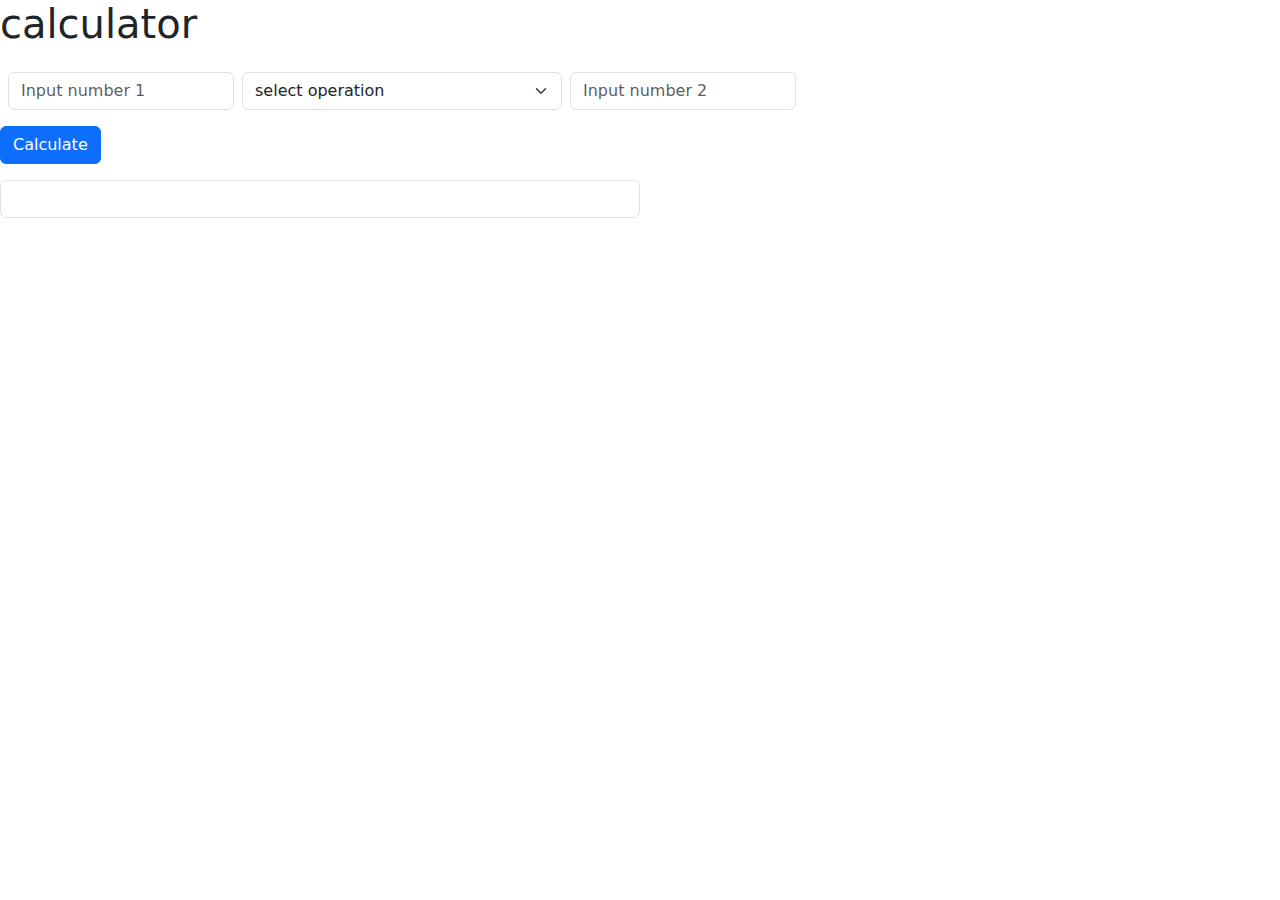
<file: calculator/index.html>
<!DOCTYPE html>
<html lang="en">
<head>
    <meta charset="UTF-8">
    <meta name="viewport" content="width=device-width, initial-scale=1.0">
    <title>calculator</title>
    <link rel="stylesheet" href="css/bootstrap.css">

    <script>

        function Calculate (){
        
    let operation = document.getElementById("operation").value;
    let num1 = parseFloat(document.getElementById("num1").value);
    let num2 = parseFloat(document.getElementById("num2").value);
    let result;       
    
    if (operation === 'addition') {
        result = num1 + num2;
    } else if (operation === 'subtraction') {
        result = num1 - num2;
    } else if (operation === 'multiplication') {
        result = num1 * num2;
    } else if (operation === 'division') {
        if (num2 === 0) {
            result = "Cannot divide by zero!";
        } else {
            result = num1 / num2;
        }
    } else {
        result = "Invalid operation";
    }

    document.getElementById("result").value = result;

}
    </script>

</head>
<body>

    <h1>calculator</h1>
    <form class="d-flex">
        <div class="mt-3 px-2 ">
          <input type="number" id="num1" placeholder="Input number 1" class="form-control" name="num1">
        </div>

        <select id="operation" class="form-select w-25 mt-3" name="operation">
          <option selected>select operation</option>
          <option value="addition">Addition (+)</option>
          <option value="subtraction">Subtraction (-)</option>
          <option value="multiplication">Multiplication (*)</option>
          <option value="division">Division (/)</option>
        </select>

        <div class="mt-3 px-2">
            <input type="number" placeholder="Input number 2" class="form-control" id="num2">
        </div>

        
      </form>

      <button type="button" onclick="Calculate()" class="btn btn-primary mt-3">Calculate</button>

      <div class="mt-3">
        <input id="result" type="text" class="form-control w-50">
      </div>


    

    <script src="js/bootstrap.bundle.js"></script>

</body>
</html>
</file>
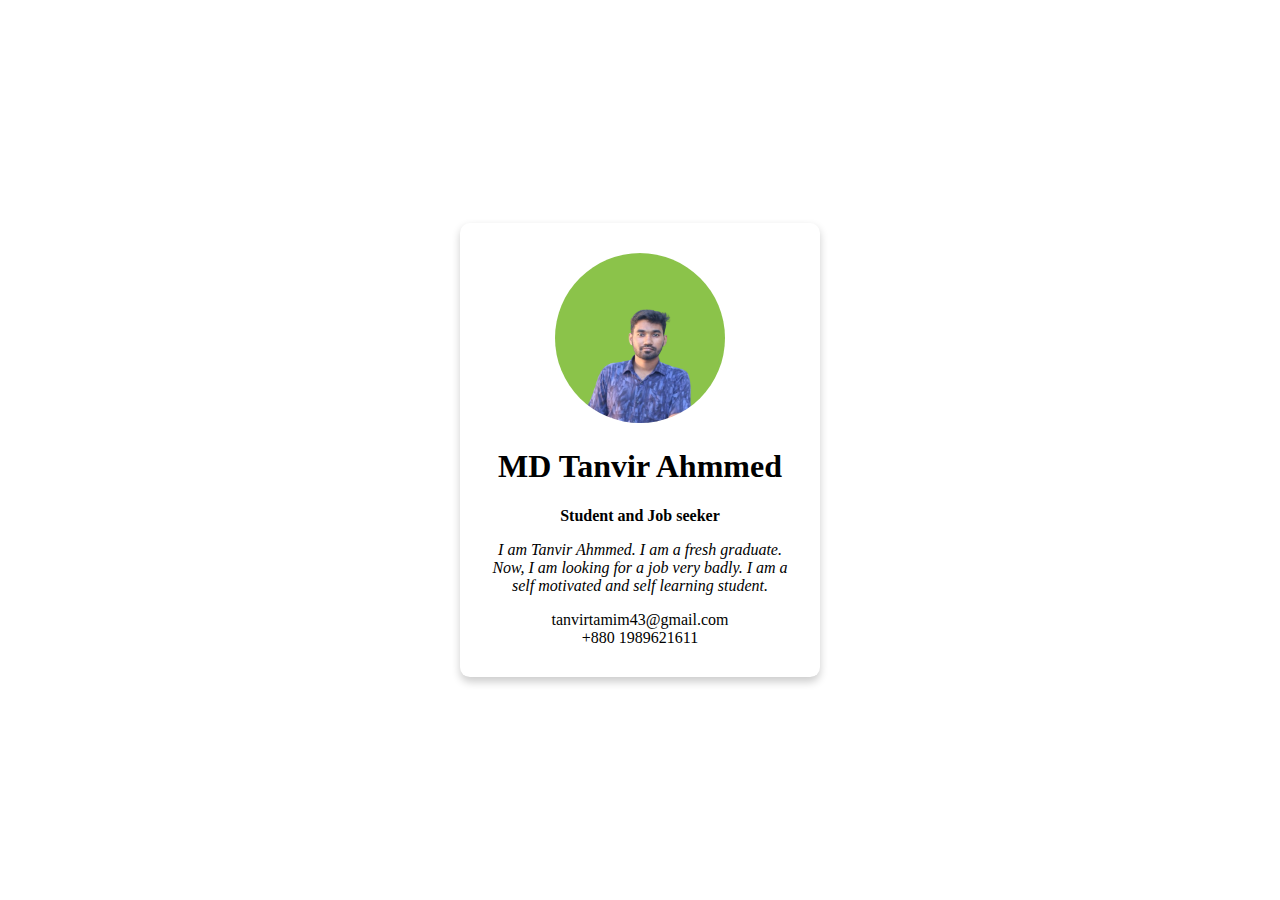
<file: profile_card/profile.html>
<!DOCTYPE html>
<html lang="en">
<head>
    <meta charset="UTF-8">
    <meta name="viewport" content="width=device-width, initial-scale=1.0">
    <title>profile_Card</title>
    <link rel="stylesheet" href="style.css">
</head>
<body>
    <section class="card">
    <div class="profile-img"><img src="./WhatsApp_Image_2024-04-05_at_2.58.28_PM-removebg-preview.png" alt=""></div>
    <h1>MD Tanvir Ahmmed</h1>
    <p class="title">Student and Job seeker</p>
    <p class="description">I am Tanvir Ahmmed. I am a fresh graduate. Now, I am looking for a job very badly. I am a self motivated and self learning student.</p>
    <div class="Email">tanvirtamim43@gmail.com</div>
    <div class="contact">+880 1989621611</div>
    </section>
</body>
</html>
</file>
<file: profile_card/style.css>
.card {
    box-shadow: 0 4px 8px 0 rgba(0, 0, 0, 0.2);
    max-width: 300px;
    margin: auto;
    text-align: center;
    border-radius: 10px;
    padding: 30px;
    vertical-align: middle;
    position: absolute;
    top: 50%;
    left: 50%;
    margin-right: -50%;
    transform: translate(-50%, -50%); 
  } 
.profile-img img{
  height: 170px;
  width: 170px;
  border-radius: 100%;
}
.social {
  display: flex;
  padding: 10px;
  gap: 2px;
  justify-content: space-between;
}

.project-text {
  font-weight: bold;
}
.title {
  font-weight: bold;
}
.description {
  font-style: italic;
}
</file>
